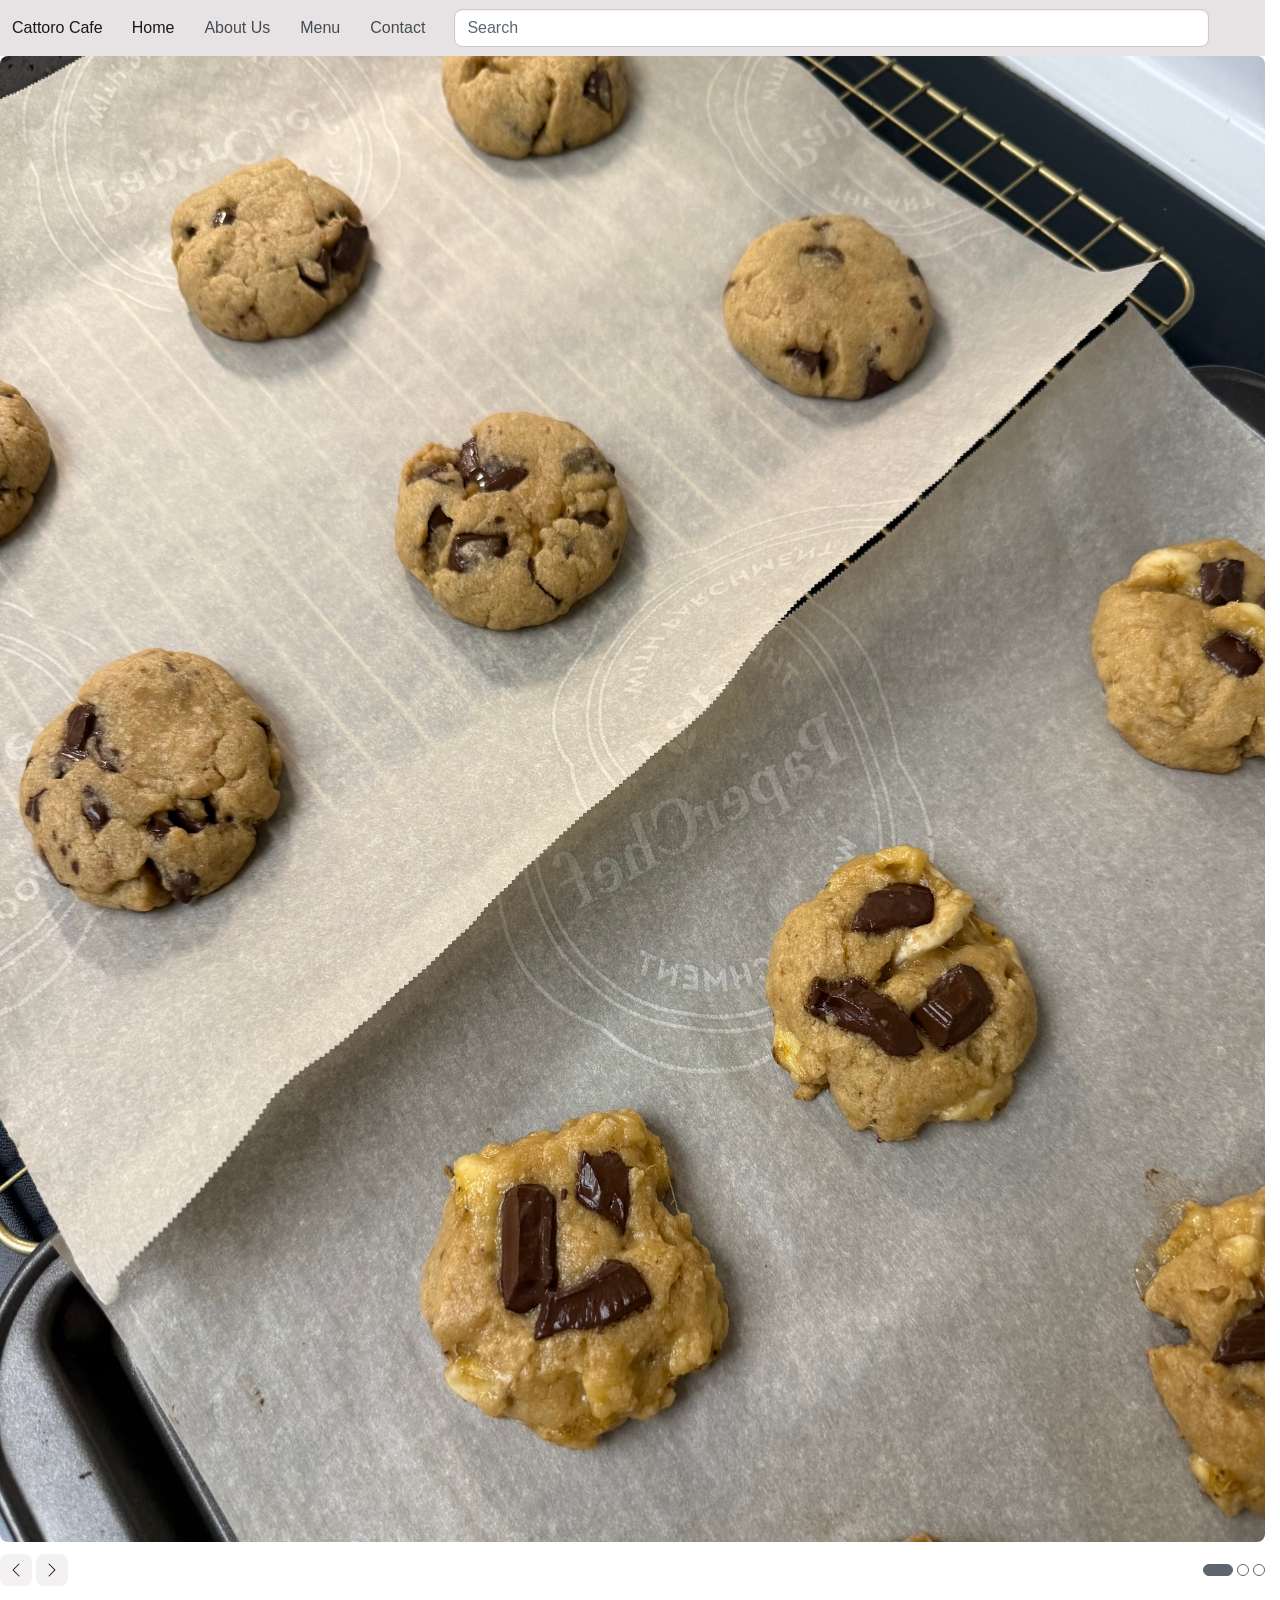
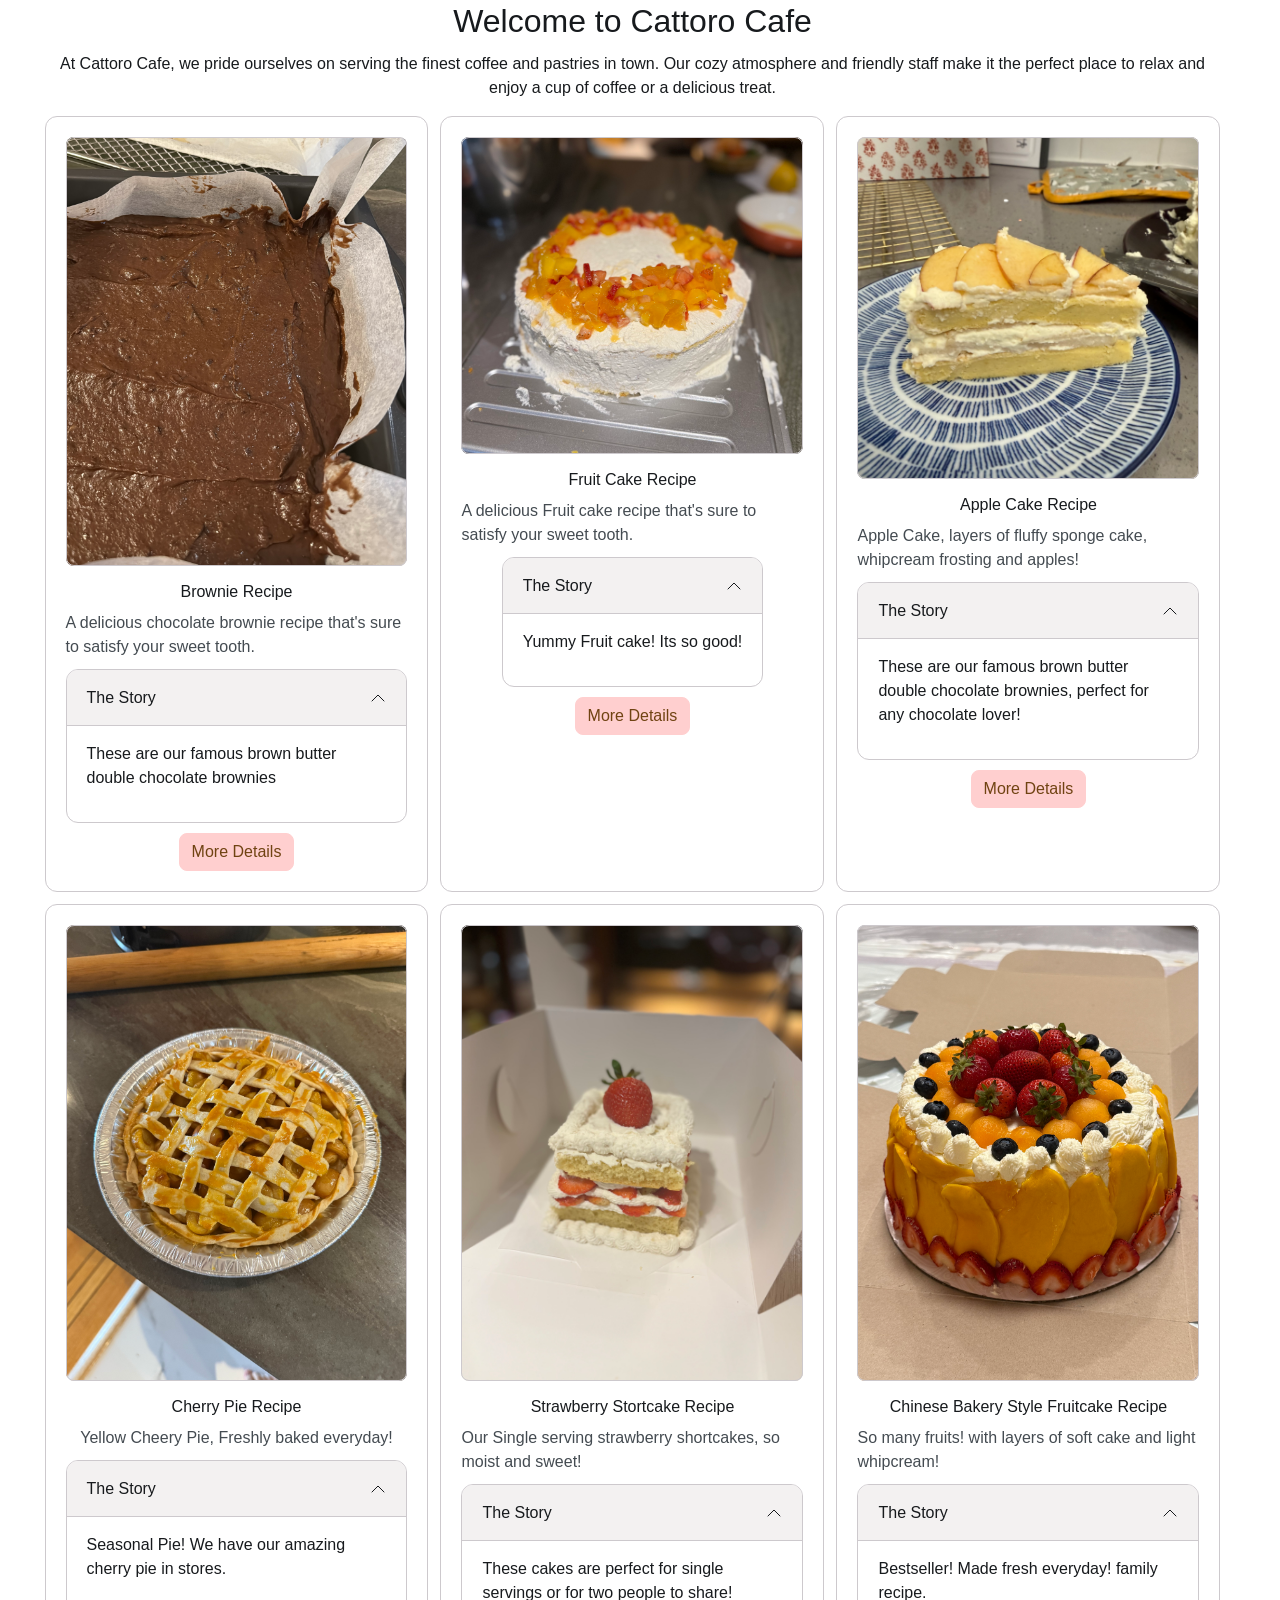
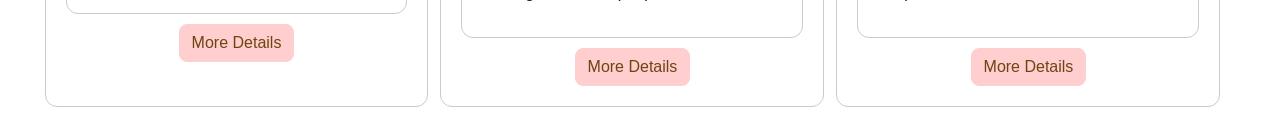
<file: index.html>
<!DOCTYPE html>
<html lang="en">
    <head>
        <meta charset="UTF-8">
        <meta name="viewport" content="width=device-width, initial-scale=1.0">
        <title>Cattoro Cafe - Home Page</title>
        <link rel="stylesheet" href="css/bootstrap.min.css">
        <link rel="stylesheet" href="css/style.css">
        <script type="module" src="js/bootstrap.bundle.min.js"></script>
    </head>

    <body>
    <nav class="navbar md:navbar-expand bg-3">
    <div class="container-fluid">
      <a class="navbar-brand" href="index.html">Cattoro Cafe</a>

    <button class="btn-icon navbar-toggler" type="button" data-bs-toggle="drawer" data-bs-target="#navbarNav" aria-controls="navbarNav" aria-expanded="false" aria-label="Toggle navigation">
      <span class="navbar-toggler-icon" aria-hidden="true"></span>
    </button>

    <dialog class="drawer drawer-end" tabindex="-1" id="navbarNav" aria-labelledby="navbarNavLabel">
      <div class="drawer-header">
        <h5 class="drawer-title" id="navbarNavLabel">Cattoro Cafe</h5>
        <button type="button" class="btn-close" data-bs-dismiss="drawer" aria-label="Close"></button>
      </div>
      <div class="drawer-body mb-2 md:mb-0">
        <ul class="nav navbar-nav me-auto">

          <li class="nav-item">
            <a class="nav-link active" aria-current="page" href="index.html">Home</a>
          </li>
          <li class="nav-item">
            <a class="nav-link" href="#">About Us</a>
          </li> 
          <li class="nav-item">
            <a class="nav-link" href="#">Menu</a>
          </li>
          <li class="nav-item">
            <a class="nav-link" href="contact.html">Contact</a>
          </li>

        </ul>

            <form class="hstack gap-2" role="search">
            <input class="form-control" type="search" placeholder="Search" aria-label="Search"/>
              <button class="btn-solid btn-icon theme-secondary" type="submit">
                <svg class="bi" width="16" height="16"><use href="#search"/></svg>
              </button>
            </form>
        </ul>
      </div>
    </dialog>
    </div>
    </nav>

    <div id="carouselhero" class="carousel slide">
      <div class="carousel-inner rounded-5">

    <div class="carousel-item active">
      <img src="images/cookie.jpeg" class="d-block w-100 h-100" alt="Chocolate Chip Cookies">
    </div>
    <div class="carousel-item">
      <img src="images/lemon.JPG" class="d-block w-100 h-100" alt="Cheesecake Lemon Tarts">
    </div>
    <div class="carousel-item">
      <img src="images/cake.jpg" class="d-block w-100 h-100" alt="Strawberry Cake">
    </div>
  </div>


  <div class="d-flex justify-content-between align-items-center">
    <div>
      <button class="btn-icon btn-sm" type="button" data-bs-target="#carouselhero" data-bs-slide="prev">
          <span class="carousel-icon-prev" aria-hidden="true"></span>
          <span class="visually-hidden">Previous</span>
      </button>
      <button class="btn-icon btn-sm" type="button" data-bs-target="#carouselhero" data-bs-slide="next">
          <span class="carousel-icon-next" aria-hidden="true"></span>
          <span class="visually-hidden">Next</span>
      </button>
    </div>

    <div class="carousel-indicators">
      <button type="button" data-bs-target="#carouselhero" data-bs-slide-to="0" class="active" aria-current="true" aria-label="Slide 1"></button>
      <button type="button" data-bs-target="#carouselhero" data-bs-slide-to="1" aria-label="Slide 2"></button>
      <button type="button" data-bs-target="#carouselhero" data-bs-slide-to="2" aria-label="Slide 3"></button>
    </div>
      </div>
    </div>


    <div class="container my-5">
      <h2 class="text-center mb-4">Welcome to Cattoro Cafe</h2>
      <p class="text-center">At Cattoro Cafe, we pride ourselves on serving the finest coffee and pastries in town. Our cozy atmosphere and friendly staff make it the perfect place to relax and enjoy a cup of coffee or a delicious treat.</p>

<div class="row g-4">

      <div class="col-12 md:col-6 lg:col-4">
        <div class="card h-100">

      <div class="card-body d-flex flex-column align-items-center">

    <img src="images/brownie.JPG" class="card-img w-100" alt="Unbake Brownie Batter">
    <h5 class="mt-2 mb-0">Brownie Recipe</h5>
      <p class="card-text fg-2">A delicious chocolate brownie recipe that's sure to satisfy your sweet tooth.</p>

    <div class="accordion">
        <details class="accordion-item" name="accordionExample" open>
          <summary class="accordion-header">
          The Story
            <svg class="accordion-icon" xmlns="http://www.w3.org/2000/svg" viewBox="0 0 16 16" fill="none" stroke="currentColor" stroke-linecap="round" stroke-linejoin="round"><path d="m2 5 6 6 6-6"/></svg>
          </summary>
          <div class="accordion-body">
            <p>These are our famous brown butter double chocolate brownies</p>
          </div>
        </details>
    </div>

    <div class="button d-flex flex-column align-items-center">
      <button type="button d-flex flex-column align-items-center" class="btn-solid theme-primary" data-bs-toggle="dialog" data-bs-target="#browniedialog">More Details</button>
    </div>

    <dialog class="dialog" id="browniedialog">
      <div class="dialog-header">
        <h1 class="dialog-title text-center">Recipe</h1>
      <button type="button" class="btn-close" data-bs-dismiss="dialog" aria-label="Close"></button>
      </div>

    <div class="dialog-body">
      <p>Shhhhhhhhh...its a trade secret...yummy Brownies though</p>
    </div>

    <div class="dialog-footer">
      <button type="button" class="btn-solid theme-secondary" data-bs-dismiss="dialog">Close</button>
    </div>
    </dialog>
      </div>
        </div>
      </div>

      <div class="col-12 md:col-6 lg:col-4">
        <div class="card h-100">

      <div class="card-body d-flex flex-column align-items-center">

    <img src="images/cake2.jpeg" class="card-img w-100" alt="Fruit Cake">
    <h5 class="mt-2 mb-0">Fruit Cake Recipe</h5>
      <p class="card-text fg-2">A delicious Fruit cake recipe that's sure to satisfy your sweet tooth.</p>

    <div class="accordion">
        <details class="accordion-item" name="accordion" open>
          <summary class="accordion-header">
          The Story
            <svg class="accordion-icon" xmlns="http://www.w3.org/2000/svg" viewBox="0 0 16 16" fill="none" stroke="currentColor" stroke-linecap="round" stroke-linejoin="round"><path d="m2 5 6 6 6-6"/></svg>
          </summary>
          <div class="accordion-body">
            <p>Yummy Fruit cake! Its so good!</p>
          </div>
        </details>
    </div>

    <div class="button d-flex flex-column align-items-center">
      <button type="button d-flex flex-column align-items-center" class="btn-solid theme-primary" data-bs-toggle="dialog" data-bs-target="#cake2dialog">More Details</button>
    </div>

    <dialog class="dialog" id="cake2dialog">
      <div class="dialog-header">
        <h1 class="dialog-title text-center">Recipe</h1>
      <button type="button" class="btn-close" data-bs-dismiss="dialog" aria-label="Close"></button>
      </div>

    <div class="dialog-body">
      <p>You wish you had the recipe</p>
    </div>

    <div class="dialog-footer">
      <button type="button" class="btn-solid theme-secondary" data-bs-dismiss="dialog">Close</button>
    </div>
    </dialog>
      </div>
        </div>
      </div>


      <div class="col-12 md:col-6 lg:col-4">
        <div class="card h-100">

      <div class="card-body d-flex flex-column align-items-center">

    <img src="images/cake4.jpeg" class="card-img w-100" alt="Apple Cake Slice">
    <h5 class="mt-2 mb-0">Apple Cake Recipe</h5>
      <p class="card-text fg-2">Apple Cake, layers of fluffy sponge cake, whipcream frosting and apples!</p>

    <div class="accordion">
        <details class="accordion-item" name="accordionapple" open>
          <summary class="accordion-header">
          The Story
            <svg class="accordion-icon" xmlns="http://www.w3.org/2000/svg" viewBox="0 0 16 16" fill="none" stroke="currentColor" stroke-linecap="round" stroke-linejoin="round"><path d="m2 5 6 6 6-6"/></svg>
          </summary>
          <div class="accordion-body">
            <p>These are our famous brown butter double chocolate brownies, perfect for any chocolate lover!</p>
          </div>
        </details>
    </div>

    <div class="button d-flex flex-column align-items-center">
      <button type="button d-flex flex-column align-items-center" class="btn-solid theme-primary" data-bs-toggle="dialog" data-bs-target="#cake4dialog">More Details</button>
    </div>

    <dialog class="dialog" id="cake4dialog">
      <div class="dialog-header">
        <h1 class="dialog-title text-center">Recipe</h1>
      <button type="button" class="btn-close" data-bs-dismiss="dialog" aria-label="Close"></button>
      </div>

    <div class="dialog-body">
      <p>Hahaha...no recipe here...</p>
    </div>

    <div class="dialog-footer">
      <button type="button" class="btn-solid theme-secondary" data-bs-dismiss="dialog">Close</button>
    </div>
    </dialog>
      </div>
        </div>
      </div>


      <div class="col-12 md:col-6 lg:col-4">
        <div class="card h-100">

      <div class="card-body d-flex flex-column align-items-center">

    <img src="images/pie.jpeg" class="card-img w-100" alt="Yellow Cherry Pie">
    <h5 class="mt-2 mb-0">Cherry Pie Recipe</h5>
      <p class="card-text fg-2">Yellow Cheery Pie, Freshly baked everyday!</p>

    <div class="accordion">
        <details class="accordion-item" name="accordioncherry" open>
          <summary class="accordion-header">
          The Story
            <svg class="accordion-icon" xmlns="http://www.w3.org/2000/svg" viewBox="0 0 16 16" fill="none" stroke="currentColor" stroke-linecap="round" stroke-linejoin="round"><path d="m2 5 6 6 6-6"/></svg>
          </summary>
          <div class="accordion-body">
            <p>Seasonal Pie! We have our amazing cherry pie in stores.</p>
          </div>
        </details>
    </div>

    <div class="button d-flex flex-column align-items-center">
      <button type="button d-flex flex-column align-items-center" class="btn-solid theme-primary" data-bs-toggle="dialog" data-bs-target="#piedialog">More Details</button>
    </div>

    <dialog class="dialog" id="piedialog">
      <div class="dialog-header">
        <h1 class="dialog-title text-center">Recipe</h1>
      <button type="button" class="btn-close" data-bs-dismiss="dialog" aria-label="Close"></button>
      </div>

    <div class="dialog-body">
      <p>still nothing here...find our recipes at our baking events!</p>
    </div>

    <div class="dialog-footer">
      <button type="button" class="btn-solid theme-secondary" data-bs-dismiss="dialog">Close</button>
    </div>
    </dialog>
      </div>
        </div>
      </div>

      <div class="col-12 md:col-6 lg:col-4">
        <div class="card h-100">

      <div class="card-body d-flex flex-column align-items-center">

    <img src="images/cake5.jpeg" class="card-img w-100" alt="Strawberry Shortcake">
    <h5 class="mt-2 mb-0">Strawberry Stortcake Recipe</h5>
      <p class="card-text fg-2">Our Single serving strawberry shortcakes, so moist and sweet!</p>

    <div class="accordion">
        <details class="accordion-item" name="accordionstrawberry" open>
          <summary class="accordion-header">
          The Story
            <svg class="accordion-icon" xmlns="http://www.w3.org/2000/svg" viewBox="0 0 16 16" fill="none" stroke="currentColor" stroke-linecap="round" stroke-linejoin="round"><path d="m2 5 6 6 6-6"/></svg>
          </summary>
          <div class="accordion-body">
            <p>These cakes are perfect for single servings or for two people to share!</p>
          </div>
        </details>
    </div>

    <div class="button d-flex flex-column align-items-center">
      <button type="button d-flex flex-column align-items-center" class="btn-solid theme-primary" data-bs-toggle="dialog" data-bs-target="#cake5dialog">More Details</button>
    </div>

    <dialog class="dialog" id="cake5dialog">
      <div class="dialog-header">
        <h1 class="dialog-title text-center">Recipe</h1>
      <button type="button" class="btn-close" data-bs-dismiss="dialog" aria-label="Close"></button>
      </div>

    <div class="dialog-body">
      <p>Come to our events to learn to bake these recipes!</p>
    </div>

    <div class="dialog-footer">
      <button type="button" class="btn-solid theme-secondary" data-bs-dismiss="dialog">Close</button>
    </div>
    </dialog>
      </div>
        </div>
      </div>

      <div class="col-12 md:col-6 lg:col-4">
        <div class="card h-100">

      <div class="card-body d-flex flex-column align-items-center">

    <img src="images/cake3.jpeg" class="card-img w-100" alt="Chinese Bakery Style Fruit Cake">
    <h5 class="mt-2 mb-0">Chinese Bakery Style Fruitcake Recipe</h5>
      <p class="card-text fg-2">So many fruits! with layers of soft cake and light whipcream!</p>

    <div class="accordion">
        <details class="accordion-item" name="accordioncake" open>
          <summary class="accordion-header">
          The Story
            <svg class="accordion-icon" xmlns="http://www.w3.org/2000/svg" viewBox="0 0 16 16" fill="none" stroke="currentColor" stroke-linecap="round" stroke-linejoin="round"><path d="m2 5 6 6 6-6"/></svg>
          </summary>
          <div class="accordion-body">
            <p>Bestseller! Made fresh everyday! family recipe.</p>
          </div>
        </details>
    </div>

    <div class="button d-flex flex-column align-items-center">
      <button type="button d-flex flex-column align-items-center" class="btn-solid theme-primary" data-bs-toggle="dialog" data-bs-target="#cake3dialog">More Details</button>
    </div>

    <dialog class="dialog" id="cake3dialog">
      <div class="dialog-header">
        <h1 class="dialog-title text-center">Recipe</h1>
      <button type="button" class="btn-close" data-bs-dismiss="dialog" aria-label="Close"></button>
      </div>

    <div class="dialog-body">
      <p>Sign up for the cake event classes!</p>
    </div>

    <div class="dialog-footer">
      <button type="button" class="btn-solid theme-secondary" data-bs-dismiss="dialog">Close</button>
    </div>
    </dialog>
      </div>
        </div>
      </div>


</div>
    </div>
    </body>
</html>
</file>
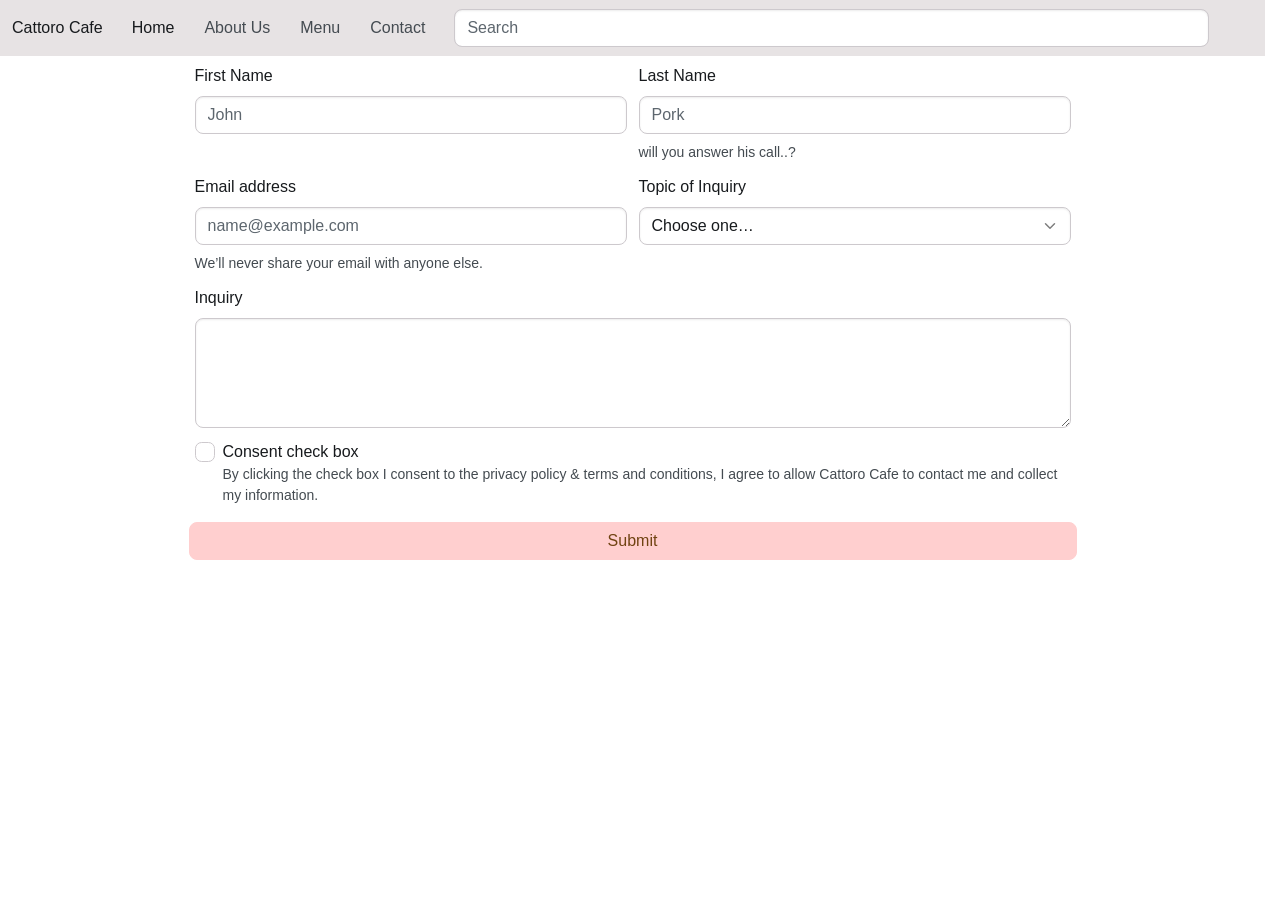
<file: contact.html>
<!DOCTYPE html>
<html lang="en">
    <head>
        <meta charset="UTF-8">
        <meta name="viewport" content="width=device-width, initial-scale=1.0">
        <title>Cattoro Cafe - Contact Page</title>
        <link rel="stylesheet" href="css/bootstrap.min.css">
        <link rel="stylesheet" href="css/style.css">
        <script type="module" src="js/bootstrap.bundle.min.js"></script>
    </head>

    <body>
        <nav class="navbar md:navbar-expand bg-3">
            <div class="container-fluid">
                <a class="navbar-brand" href="index.html">Cattoro Cafe</a>

    <button class="btn-icon navbar-toggler" type="button" data-bs-toggle="drawer" data-bs-target="#navbarNav" aria-controls="navbarNav" aria-expanded="false" aria-label="Toggle navigation">
      <span class="navbar-toggler-icon" aria-hidden="true"></span>
    </button>

    <dialog class="drawer drawer-end" tabindex="-1" id="navbarNav" aria-labelledby="navbarNavLabel">
      <div class="drawer-header">
        <h5 class="drawer-title" id="navbarNavLabel">Cattoro Cafe</h5>
        <button type="button" class="btn-close" data-bs-dismiss="drawer" aria-label="Close"></button>
      </div>
      <div class="drawer-body mb-2 md:mb-0">
        <ul class="nav navbar-nav me-auto">

          <li class="nav-item">
            <a class="nav-link active" aria-current="page" href="index.html">Home</a>
          </li>
          <li class="nav-item">
            <a class="nav-link" href="#">About Us</a>
          </li>
          <li class="nav-item">
            <a class="nav-link" href="#">Menu</a>
          </li>
          <li class="nav-item">
            <a class="nav-link" href="contact.html">Contact</a>
          </li>

        </ul>

            <form class="hstack gap-2" role="search">
            <input class="form-control" type="search" placeholder="Search" aria-label="Search"/>
              <button class="btn-solid btn-icon theme-secondary" type="submit">
                <svg class="bi" width="16" height="16"><use href="#search"/></svg>
              </button>
            </form>
        </ul>
      </div>
    </dialog>
  </div>
</nav>

<form style="max-width: 900px" class="mx-auto">

<div class="container mt-3">
      <div class="row g-4">

    <div class="md:col-6">
        <div class="form-field">
        <label for="fieldTextFN" class="form-label">First Name</label>
        <input type="text" class="form-control" id="fieldTextFN" placeholder="John">
        <div class="form-text"></div>
        </div>
    </div>

    <div class="md:col-6">
        <div class="form-field">
        <label for="fieldTextLN" class="form-label">Last Name</label>
        <input type="text" class="form-control" id="fieldTextLN" placeholder="Pork">
        <div class="form-text">
            will you answer his call..?
        </div>
        </div>
    </div>

    <div class="md:col-6">
        <div class="form-field">
        <label for="FormControlInputemail" class="form-label">Email address</label>
            <input type="email" class="form-control" id="FormControlInputemail" placeholder="name@example.com">
        <div class="form-text">
        We’ll never share your email with anyone else.
        </div>
        </div>
    </div>

    <div class="md:col-6">
        <div class="form-field">
        <label for="FormControlSelect" class="form-label">Topic of Inquiry</label>
        <select class="form-control" id="FormControlSelect">
            <option>Choose one…</option>
            <option value="1">Events & Classes</option>
            <option value="2">Custom Orders & Catering</option>
            <option value="3">Adopt a Cat Program</option>
            <option value="4">Other</option>
        </select>
        </div>
    </div>

    <div class="form-field">
        <label for="FormControlTextarea" class="form-label">Inquiry</label>
        <textarea class="form-control" id="FormControlTextarea" rows="4"></textarea>
    </div>

    <div class="form-field">
        <input type="checkbox" id="checkDescription" class="check" />
        <div class="form-field-content">
        <label for="checkDescription">Consent check box</label>
    <small class="form-text">By clicking the check box I consent to the privacy policy & terms and conditions, I agree to allow Cattoro Cafe to contact me and collect my information.</small>
  </div>
</div>

<button class="btn-solid theme-primary mt-5">Submit</button>
</div>
    </div>
  </form>

    </body>
</html>
</file>
<file: css/style.css>
:root {
  --bs-primary-bg: #ffa8a8;
  --bs-primary-fg: ##ffa8a8;
  --bs-primary-fg-emphasis: #ffa8a8;
  --bs-primary-border: #ffa8a8;
  --bs-primary-focus-ring: #ffa8a8;
  --bs-primary-contrast: #ffdba5;
}
.btn-solid.theme-primary {
  --bs-theme-bg: #ffcfcf;
  --bs-theme-border: #ffcfcf;
  --bs-theme-contrast: #704312;
}
</file>
